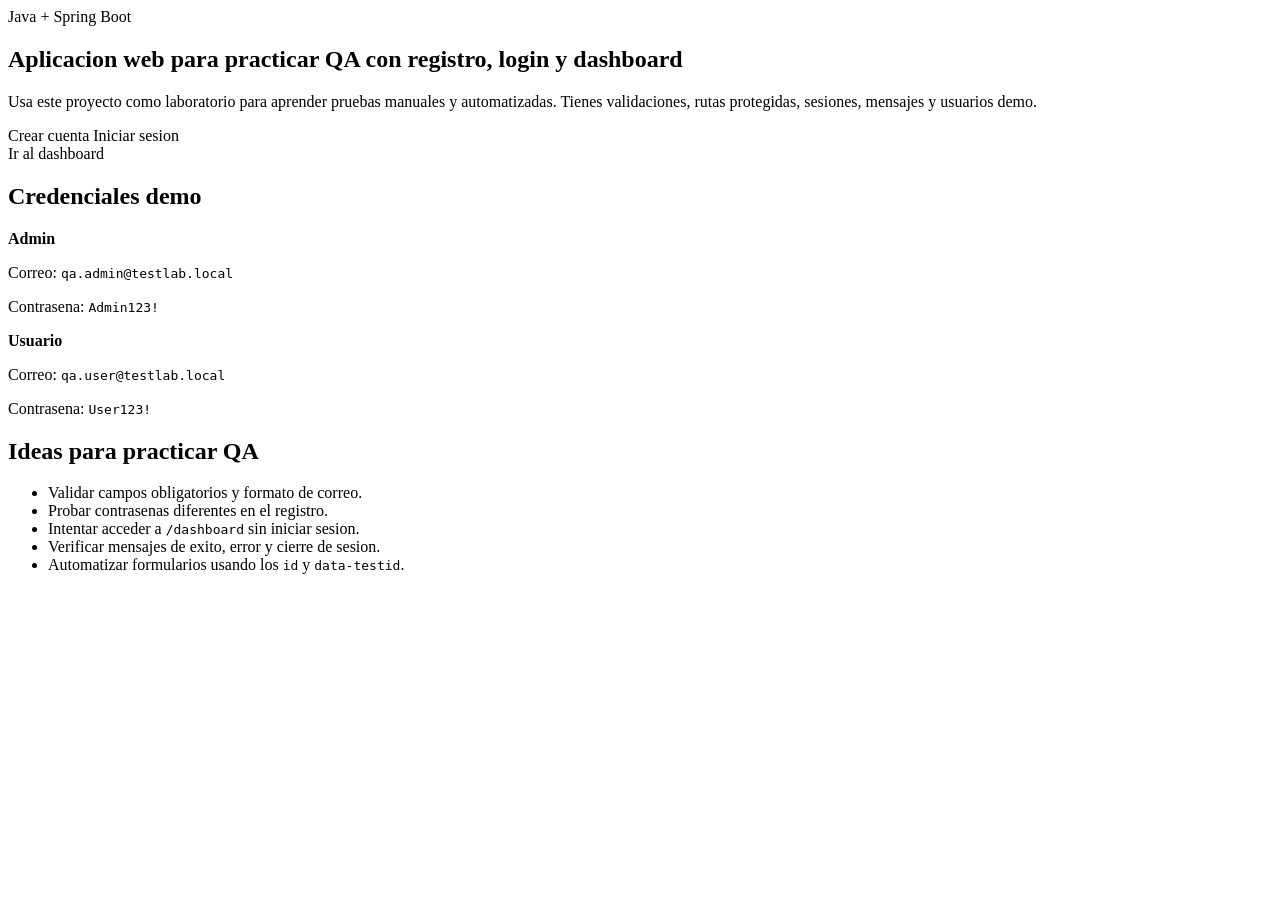
<file: src/main/resources/templates/index.html>
<!DOCTYPE html>
<html lang="es" xmlns:th="http://www.thymeleaf.org" xmlns:sec="https://www.thymeleaf.org/extras/spring-security">
<head>
	<meta charset="UTF-8">
	<meta name="viewport" content="width=device-width, initial-scale=1.0">
	<title>QA Practice Lab</title>
	<link rel="stylesheet" th:href="@{/css/app.css}">
</head>
<body class="page-shell">
<main class="layout">
	<section class="hero panel">
		<div class="eyebrow">Java + Spring Boot</div>
		<h1>Aplicacion web para practicar QA con registro, login y dashboard</h1>
		<p class="hero-copy">
			Usa este proyecto como laboratorio para aprender pruebas manuales y automatizadas.
			Tienes validaciones, rutas protegidas, sesiones, mensajes y usuarios demo.
		</p>
		<div class="hero-actions" sec:authorize="!isAuthenticated()">
			<a class="btn btn-primary" id="go-register" data-testid="go-register" th:href="@{/register}">Crear cuenta</a>
			<a class="btn btn-secondary" id="go-login" data-testid="go-login" th:href="@{/login}">Iniciar sesion</a>
		</div>
		<div class="hero-actions" sec:authorize="isAuthenticated()">
			<a class="btn btn-primary" id="go-dashboard" data-testid="go-dashboard" th:href="@{/dashboard}">Ir al dashboard</a>
		</div>
	</section>

	<section class="grid two-columns">
		<article class="panel">
			<h2>Credenciales demo</h2>
			<div class="credential-card" data-testid="demo-admin">
				<strong>Admin</strong>
				<p>Correo: <code>qa.admin@testlab.local</code></p>
				<p>Contrasena: <code>Admin123!</code></p>
			</div>
			<div class="credential-card" data-testid="demo-user">
				<strong>Usuario</strong>
				<p>Correo: <code>qa.user@testlab.local</code></p>
				<p>Contrasena: <code>User123!</code></p>
			</div>
		</article>

		<article class="panel">
			<h2>Ideas para practicar QA</h2>
			<ul class="checklist">
				<li>Validar campos obligatorios y formato de correo.</li>
				<li>Probar contrasenas diferentes en el registro.</li>
				<li>Intentar acceder a <code>/dashboard</code> sin iniciar sesion.</li>
				<li>Verificar mensajes de exito, error y cierre de sesion.</li>
				<li>Automatizar formularios usando los <code>id</code> y <code>data-testid</code>.</li>
			</ul>
		</article>
	</section>
</main>
</body>
</html>
</file>
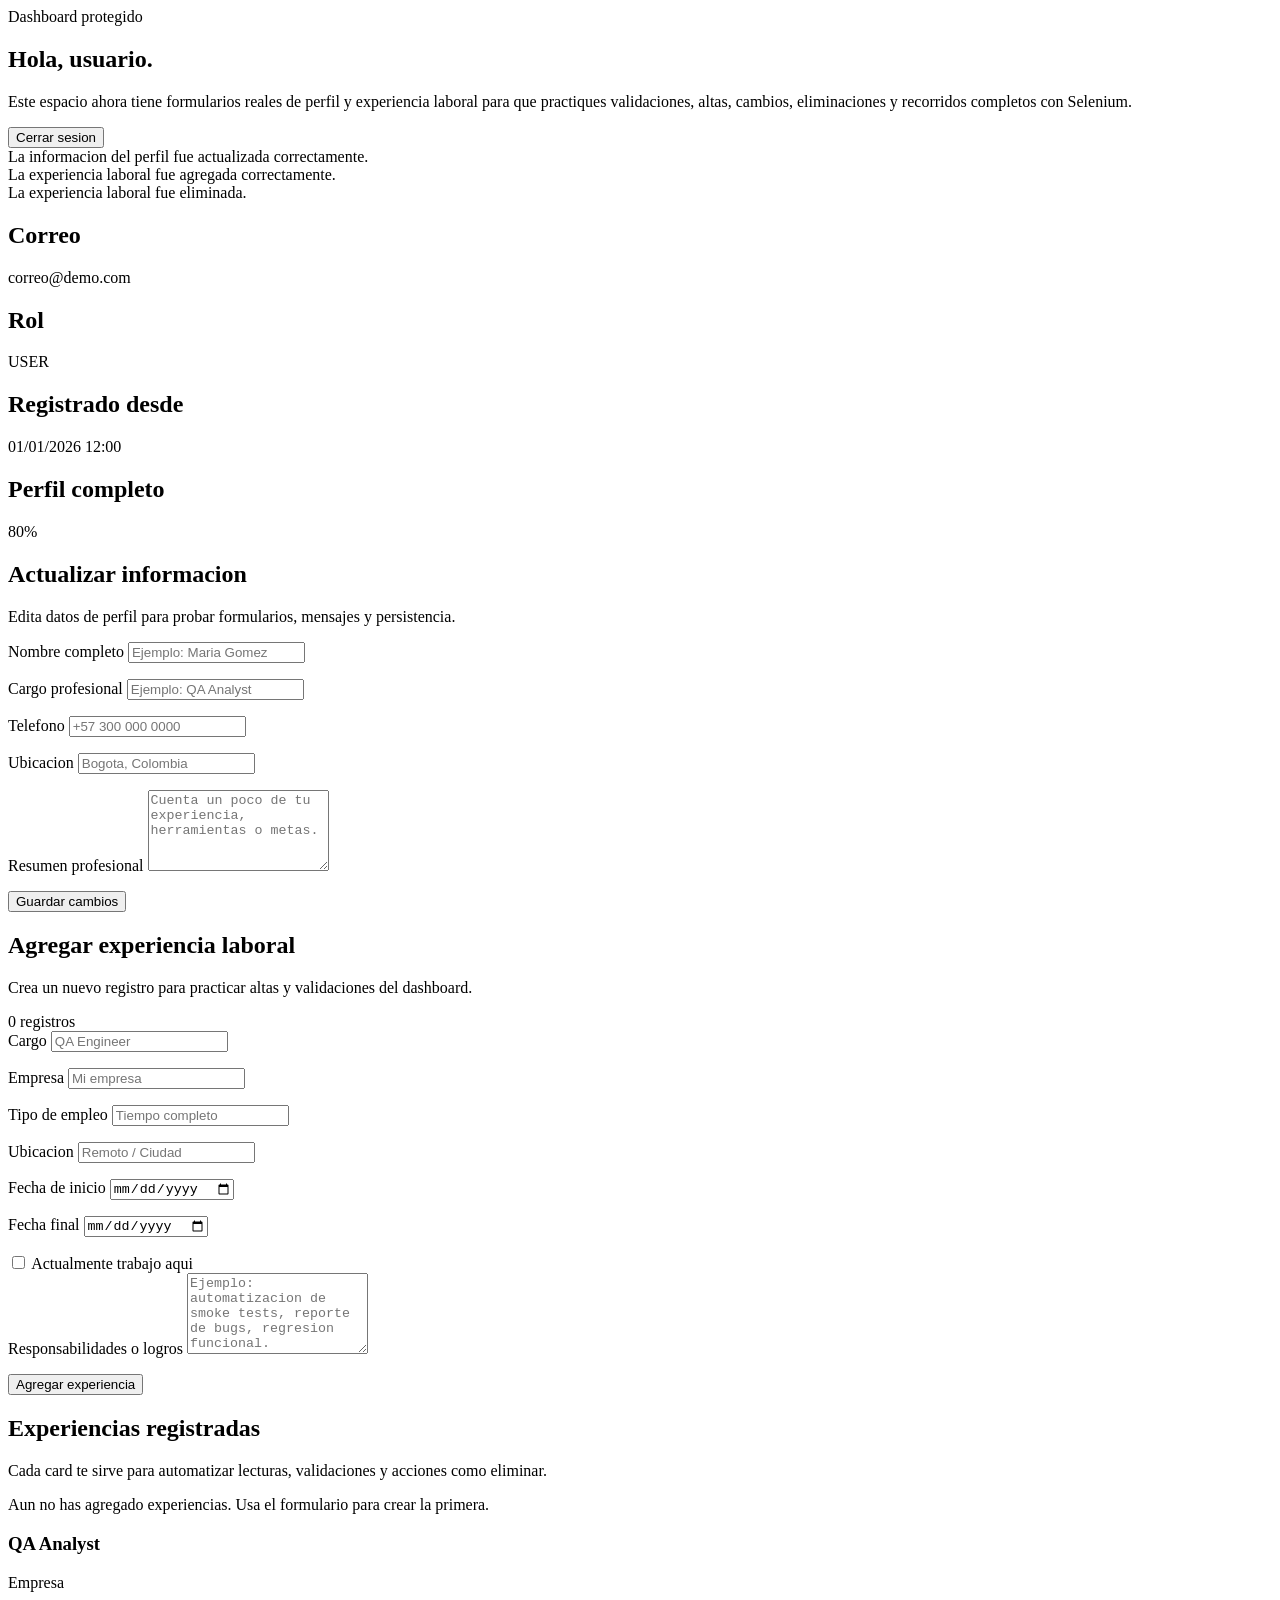
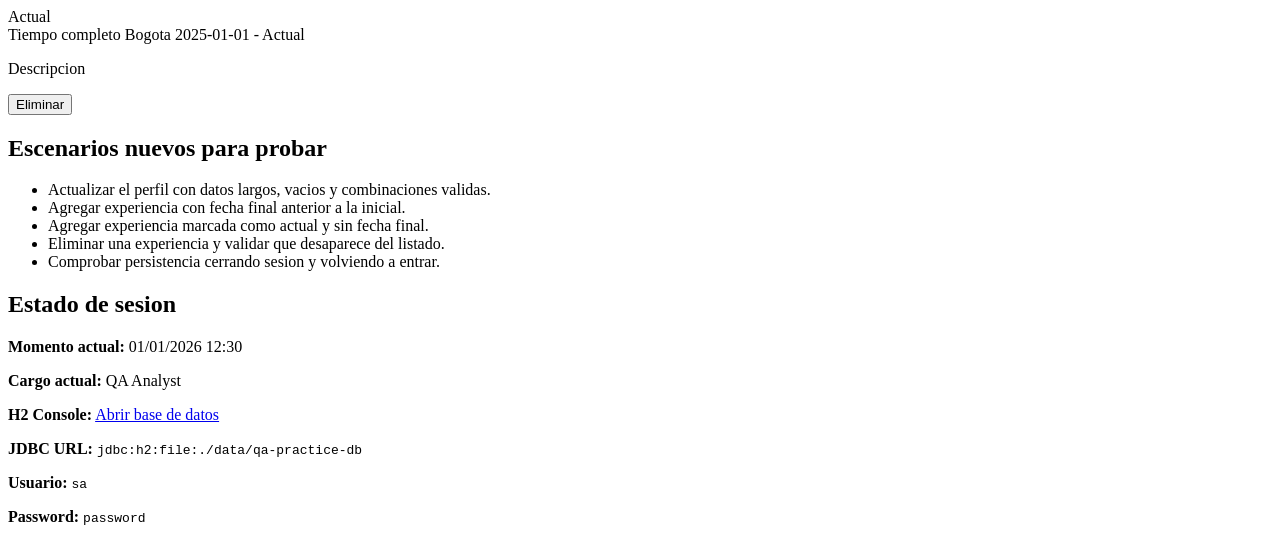
<file: src/main/resources/templates/dashboard.html>
<!DOCTYPE html>
<html lang="es" xmlns:th="http://www.thymeleaf.org">
<head>
	<meta charset="UTF-8">
	<meta name="viewport" content="width=device-width, initial-scale=1.0">
	<title>Dashboard</title>
	<link rel="stylesheet" th:href="@{/css/app.css}">
</head>
<body class="page-shell">
<main class="layout">
	<section class="panel dashboard-hero">
		<div>
			<div class="eyebrow">Dashboard protegido</div>
			<h1 id="dashboard-welcome" data-testid="dashboard-welcome" th:text="'Hola, ' + ${user.fullName} + '.'">Hola, usuario.</h1>
			<p class="hero-copy">
				Este espacio ahora tiene formularios reales de perfil y experiencia laboral para que practiques validaciones,
				altas, cambios, eliminaciones y recorridos completos con Selenium.
			</p>
		</div>

		<form th:action="@{/logout}" method="post">
			<button class="btn btn-secondary" id="logout-button" data-testid="logout-button" type="submit">Cerrar sesion</button>
		</form>
	</section>

	<section class="alert-stack">
		<div class="alert alert-success" id="profile-updated-alert" data-testid="profile-updated-alert" th:if="${param.profileUpdated}">
			La informacion del perfil fue actualizada correctamente.
		</div>
		<div class="alert alert-success" id="experience-added-alert" data-testid="experience-added-alert" th:if="${param.experienceAdded}">
			La experiencia laboral fue agregada correctamente.
		</div>
		<div class="alert alert-info" id="experience-deleted-alert" data-testid="experience-deleted-alert" th:if="${param.experienceDeleted}">
			La experiencia laboral fue eliminada.
		</div>
	</section>

	<section class="grid four-columns">
		<article class="panel stat-card" data-testid="dashboard-email">
			<h2>Correo</h2>
			<p th:text="${user.email}">correo@demo.com</p>
		</article>
		<article class="panel stat-card" data-testid="dashboard-role">
			<h2>Rol</h2>
			<p th:text="${user.role}">USER</p>
		</article>
		<article class="panel stat-card" data-testid="dashboard-created-at">
			<h2>Registrado desde</h2>
			<p th:text="${memberSince}">01/01/2026 12:00</p>
		</article>
		<article class="panel stat-card" data-testid="dashboard-profile-completion">
			<h2>Perfil completo</h2>
			<p th:text="${profileCompletion} + '%'">80%</p>
		</article>
	</section>

	<section class="grid two-columns">
		<article class="panel">
			<div class="section-header">
				<div>
					<h2>Actualizar informacion</h2>
					<p class="muted">Edita datos de perfil para probar formularios, mensajes y persistencia.</p>
				</div>
			</div>

			<form id="profile-form" data-testid="profile-form" class="stack-form" th:action="@{/dashboard/profile}" th:object="${profileForm}" method="post" novalidate>
				<div class="form-grid two-fields">
					<div class="field">
						<label for="profileFullName">Nombre completo</label>
						<input id="profileFullName" data-testid="profile-full-name" type="text" th:field="*{fullName}" placeholder="Ejemplo: Maria Gomez">
						<p class="field-error" th:if="${#fields.hasErrors('fullName')}" th:errors="*{fullName}"></p>
					</div>

					<div class="field">
						<label for="professionalTitle">Cargo profesional</label>
						<input id="professionalTitle" data-testid="profile-title" type="text" th:field="*{professionalTitle}" placeholder="Ejemplo: QA Analyst">
						<p class="field-error" th:if="${#fields.hasErrors('professionalTitle')}" th:errors="*{professionalTitle}"></p>
					</div>
				</div>

				<div class="form-grid two-fields">
					<div class="field">
						<label for="phoneNumber">Telefono</label>
						<input id="phoneNumber" data-testid="profile-phone" type="text" th:field="*{phoneNumber}" placeholder="+57 300 000 0000">
						<p class="field-error" th:if="${#fields.hasErrors('phoneNumber')}" th:errors="*{phoneNumber}"></p>
					</div>

					<div class="field">
						<label for="profileLocation">Ubicacion</label>
						<input id="profileLocation" data-testid="profile-location" type="text" th:field="*{location}" placeholder="Bogota, Colombia">
						<p class="field-error" th:if="${#fields.hasErrors('location')}" th:errors="*{location}"></p>
					</div>
				</div>

				<div class="field">
					<label for="bio">Resumen profesional</label>
					<textarea id="bio" data-testid="profile-bio" th:field="*{bio}" rows="5" placeholder="Cuenta un poco de tu experiencia, herramientas o metas."></textarea>
					<p class="field-error" th:if="${#fields.hasErrors('bio')}" th:errors="*{bio}"></p>
				</div>

				<button class="btn btn-primary" id="profile-submit" data-testid="profile-submit" type="submit">Guardar cambios</button>
			</form>
		</article>

		<article class="panel">
			<div class="section-header">
				<div>
					<h2>Agregar experiencia laboral</h2>
					<p class="muted">Crea un nuevo registro para practicar altas y validaciones del dashboard.</p>
				</div>
				<span class="pill" data-testid="dashboard-experiences-count" th:text="${experiencesCount} + ' registros'">0 registros</span>
			</div>

			<form id="experience-form" data-testid="experience-form" class="stack-form" th:action="@{/dashboard/experiences}" th:object="${experienceForm}" method="post" novalidate>
				<div class="form-grid two-fields">
					<div class="field">
						<label for="jobTitle">Cargo</label>
						<input id="jobTitle" data-testid="experience-job-title" type="text" th:field="*{jobTitle}" placeholder="QA Engineer">
						<p class="field-error" th:if="${#fields.hasErrors('jobTitle')}" th:errors="*{jobTitle}"></p>
					</div>

					<div class="field">
						<label for="company">Empresa</label>
						<input id="company" data-testid="experience-company" type="text" th:field="*{company}" placeholder="Mi empresa">
						<p class="field-error" th:if="${#fields.hasErrors('company')}" th:errors="*{company}"></p>
					</div>
				</div>

				<div class="form-grid two-fields">
					<div class="field">
						<label for="employmentType">Tipo de empleo</label>
						<input id="employmentType" data-testid="experience-employment-type" type="text" th:field="*{employmentType}" placeholder="Tiempo completo">
						<p class="field-error" th:if="${#fields.hasErrors('employmentType')}" th:errors="*{employmentType}"></p>
					</div>

					<div class="field">
						<label for="experienceLocation">Ubicacion</label>
						<input id="experienceLocation" data-testid="experience-location" type="text" th:field="*{location}" placeholder="Remoto / Ciudad">
						<p class="field-error" th:if="${#fields.hasErrors('location')}" th:errors="*{location}"></p>
					</div>
				</div>

				<div class="form-grid two-fields">
					<div class="field">
						<label for="startDate">Fecha de inicio</label>
						<input id="startDate" data-testid="experience-start-date" type="date" th:field="*{startDate}">
						<p class="field-error" th:if="${#fields.hasErrors('startDate')}" th:errors="*{startDate}"></p>
					</div>

					<div class="field">
						<label for="endDate">Fecha final</label>
						<input id="endDate" data-testid="experience-end-date" type="date" th:field="*{endDate}">
						<p class="field-error" th:if="${#fields.hasErrors('endDate')}" th:errors="*{endDate}"></p>
						<p class="field-error" th:if="${#fields.hasErrors('dateRangeValid')}" th:errors="*{dateRangeValid}"></p>
					</div>
				</div>

				<label class="checkbox-field" for="currentPosition">
					<input id="currentPosition" data-testid="experience-current-position" type="checkbox" th:field="*{currentPosition}">
					<span>Actualmente trabajo aqui</span>
				</label>

				<div class="field">
					<label for="description">Responsabilidades o logros</label>
					<textarea id="description" data-testid="experience-description" th:field="*{description}" rows="5" placeholder="Ejemplo: automatizacion de smoke tests, reporte de bugs, regresion funcional."></textarea>
					<p class="field-error" th:if="${#fields.hasErrors('description')}" th:errors="*{description}"></p>
				</div>

				<button class="btn btn-primary" id="experience-submit" data-testid="experience-submit" type="submit">Agregar experiencia</button>
			</form>
		</article>
	</section>

	<section class="panel">
		<div class="section-header">
			<div>
				<h2>Experiencias registradas</h2>
				<p class="muted">Cada card te sirve para automatizar lecturas, validaciones y acciones como eliminar.</p>
			</div>
		</div>

		<div class="empty-state" data-testid="empty-experiences" th:if="${#lists.isEmpty(experiences)}">
			Aun no has agregado experiencias. Usa el formulario para crear la primera.
		</div>

		<div class="experience-list" th:unless="${#lists.isEmpty(experiences)}">
			<article class="experience-card" th:each="experience : ${experiences}" th:attr="data-testid=${'experience-card-' + experience.id}">
				<div class="experience-header">
					<div>
						<h3 th:text="${experience.jobTitle}">QA Analyst</h3>
						<p class="experience-company" th:text="${experience.company}">Empresa</p>
					</div>
					<span class="pill" th:if="${experience.currentPosition}" th:text="'Actual'">Actual</span>
				</div>

				<div class="experience-meta">
					<span th:text="${experience.employmentType != null ? experience.employmentType : 'Tipo no especificado'}">Tiempo completo</span>
					<span th:text="${experience.location != null ? experience.location : 'Ubicacion no especificada'}">Bogota</span>
					<span th:text="${experience.startDate + ' - ' + (experience.endDate != null ? experience.endDate : 'Actual')}">2025-01-01 - Actual</span>
				</div>

				<p class="experience-description" th:text="${experience.description != null ? experience.description : 'Sin descripcion adicional.'}">
					Descripcion
				</p>

				<form th:action="@{/dashboard/experiences/{experienceId}/delete(experienceId=${experience.id})}" method="post">
					<button class="btn btn-secondary btn-small" type="submit" th:attr="data-testid=${'experience-delete-' + experience.id}">
						Eliminar
					</button>
				</form>
			</article>
		</div>
	</section>

	<section class="grid two-columns">
		<article class="panel">
			<h2>Escenarios nuevos para probar</h2>
			<ul class="checklist">
				<li>Actualizar el perfil con datos largos, vacios y combinaciones validas.</li>
				<li>Agregar experiencia con fecha final anterior a la inicial.</li>
				<li>Agregar experiencia marcada como actual y sin fecha final.</li>
				<li>Eliminar una experiencia y validar que desaparece del listado.</li>
				<li>Comprobar persistencia cerrando sesion y volviendo a entrar.</li>
			</ul>
		</article>

		<article class="panel">
			<h2>Estado de sesion</h2>
			<p><strong>Momento actual:</strong> <span th:text="${currentMoment}">01/01/2026 12:30</span></p>
			<p><strong>Cargo actual:</strong> <span th:text="${user.professionalTitle != null ? user.professionalTitle : 'Sin definir'}">QA Analyst</span></p>
			<p><strong>H2 Console:</strong> <a href="/h2-console" target="_blank" rel="noreferrer">Abrir base de datos</a></p>
			<p><strong>JDBC URL:</strong> <code>jdbc:h2:file:./data/qa-practice-db</code></p>
			<p><strong>Usuario:</strong> <code>sa</code></p>
			<p><strong>Password:</strong> <code>password</code></p>
		</article>
	</section>
</main>
</body>
</html>
</file>
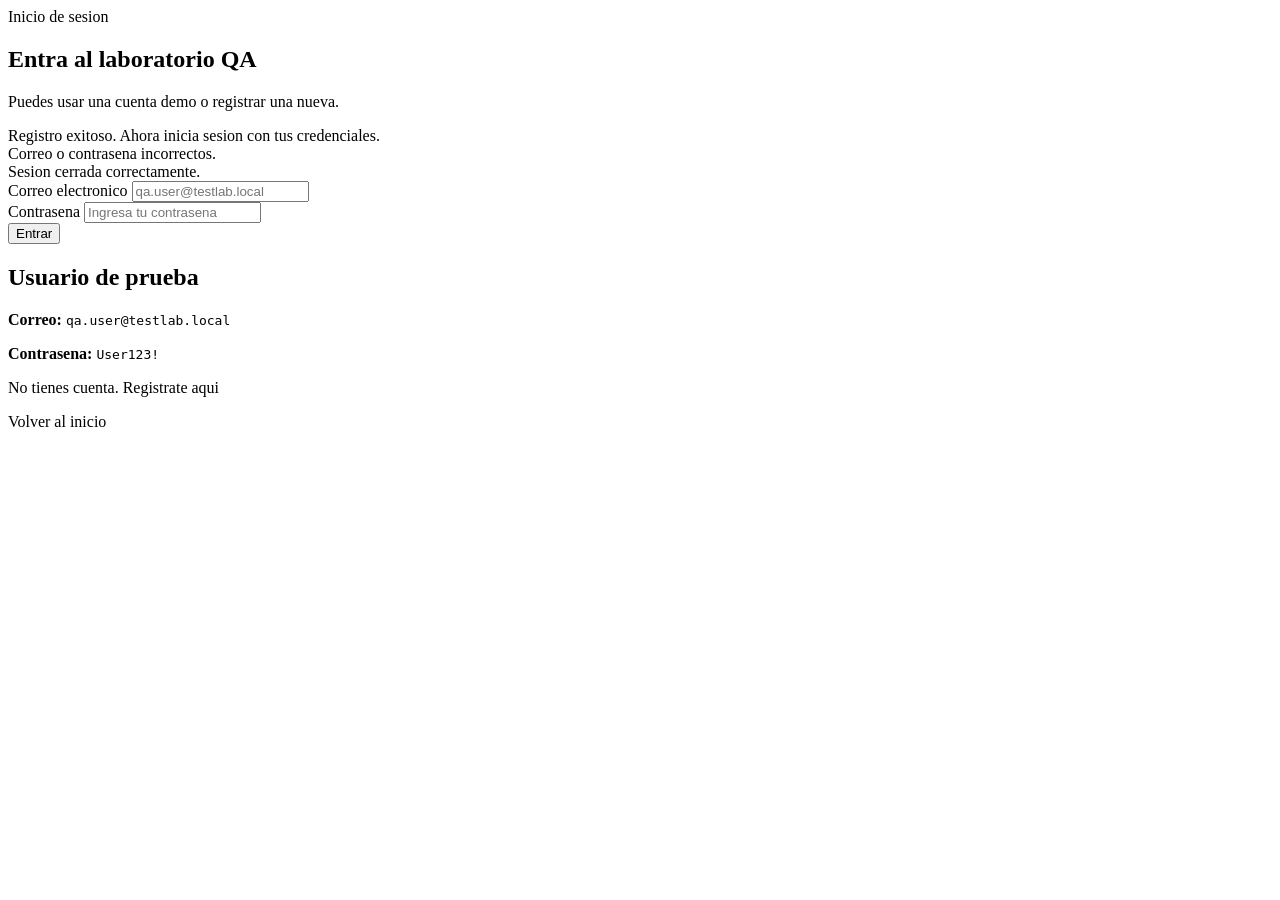
<file: src/main/resources/templates/login.html>
<!DOCTYPE html>
<html lang="es" xmlns:th="http://www.thymeleaf.org">
<head>
	<meta charset="UTF-8">
	<meta name="viewport" content="width=device-width, initial-scale=1.0">
	<title>Login</title>
	<link rel="stylesheet" th:href="@{/css/app.css}">
</head>
<body class="page-shell">
<main class="layout">
	<section class="form-panel panel">
		<div class="eyebrow">Inicio de sesion</div>
		<h1>Entra al laboratorio QA</h1>
		<p class="muted">Puedes usar una cuenta demo o registrar una nueva.</p>

		<div class="alert alert-success" id="registered-alert" data-testid="registered-alert" th:if="${param.registered}">
			Registro exitoso. Ahora inicia sesion con tus credenciales.
		</div>
		<div class="alert alert-error" id="login-error-alert" data-testid="login-error-alert" th:if="${param.error}">
			Correo o contrasena incorrectos.
		</div>
		<div class="alert alert-info" id="logout-alert" data-testid="logout-alert" th:if="${param.logout}">
			Sesion cerrada correctamente.
		</div>

		<form id="login-form" data-testid="login-form" class="stack-form" th:action="@{/login}" method="post">
			<div class="field">
				<label for="email">Correo electronico</label>
				<input id="email" data-testid="login-email" name="email" type="email" placeholder="qa.user@testlab.local" required>
			</div>

			<div class="field">
				<label for="password">Contrasena</label>
				<input id="password" data-testid="login-password" name="password" type="password" placeholder="Ingresa tu contrasena" required>
			</div>

			<button class="btn btn-primary" id="login-submit" data-testid="login-submit" type="submit">Entrar</button>
		</form>

		<div class="panel soft-panel compact-panel">
			<h2>Usuario de prueba</h2>
			<p><strong>Correo:</strong> <code>qa.user@testlab.local</code></p>
			<p><strong>Contrasena:</strong> <code>User123!</code></p>
		</div>

		<p class="switch-link">No tienes cuenta. <a th:href="@{/register}">Registrate aqui</a></p>
		<p class="switch-link"><a th:href="@{/}">Volver al inicio</a></p>
	</section>
</main>
</body>
</html>
</file>
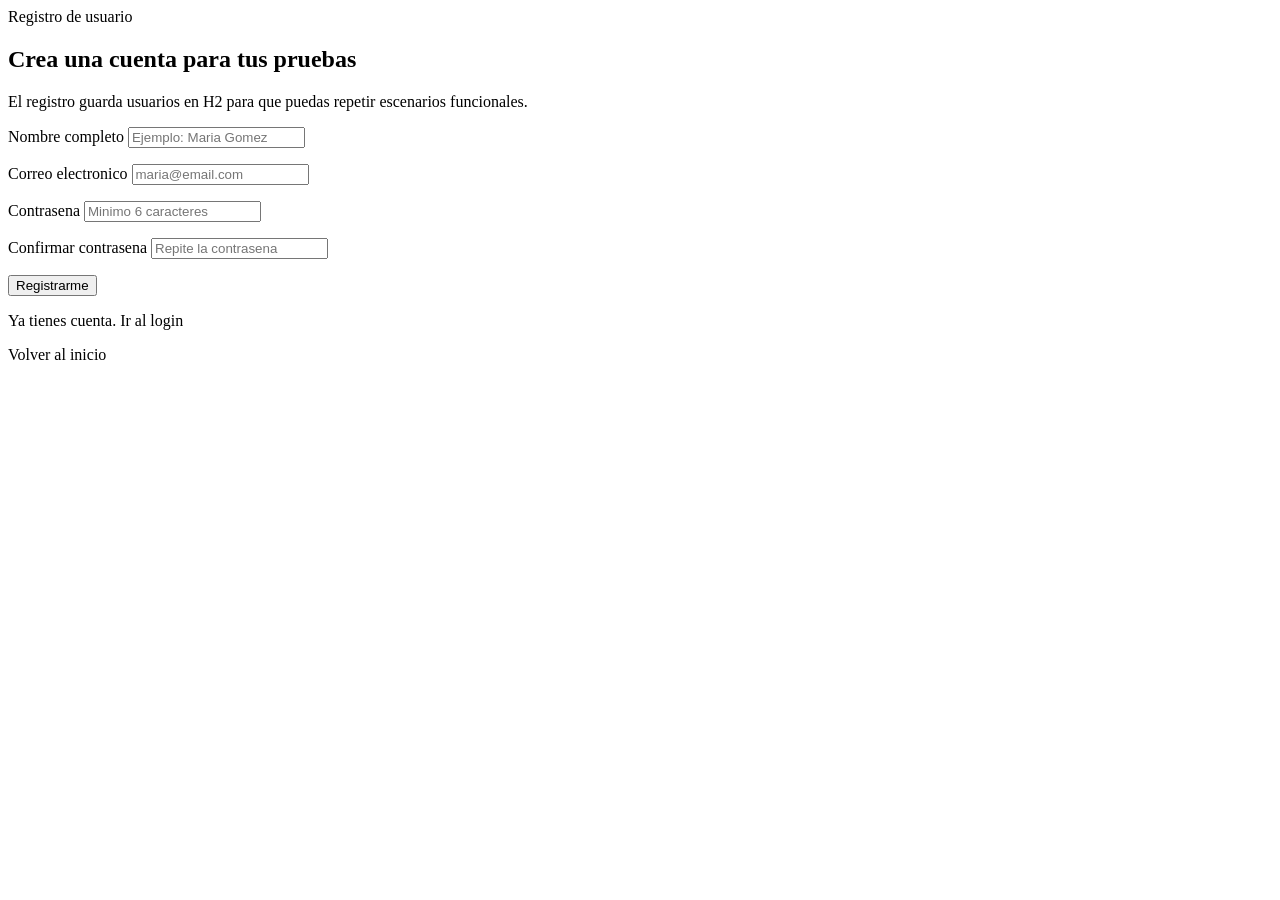
<file: src/main/resources/templates/register.html>
<!DOCTYPE html>
<html lang="es" xmlns:th="http://www.thymeleaf.org">
<head>
	<meta charset="UTF-8">
	<meta name="viewport" content="width=device-width, initial-scale=1.0">
	<title>Registro</title>
	<link rel="stylesheet" th:href="@{/css/app.css}">
</head>
<body class="page-shell">
<main class="layout">
	<section class="form-panel panel">
		<div class="eyebrow">Registro de usuario</div>
		<h1>Crea una cuenta para tus pruebas</h1>
		<p class="muted">El registro guarda usuarios en H2 para que puedas repetir escenarios funcionales.</p>

		<form id="register-form" data-testid="register-form" class="stack-form" th:action="@{/register}" th:object="${registrationForm}" method="post" novalidate>
			<div class="field">
				<label for="fullName">Nombre completo</label>
				<input id="fullName" data-testid="register-full-name" type="text" th:field="*{fullName}" placeholder="Ejemplo: Maria Gomez">
				<p class="field-error" th:if="${#fields.hasErrors('fullName')}" th:errors="*{fullName}"></p>
			</div>

			<div class="field">
				<label for="email">Correo electronico</label>
				<input id="email" data-testid="register-email" type="email" th:field="*{email}" placeholder="maria@email.com">
				<p class="field-error" th:if="${#fields.hasErrors('email')}" th:errors="*{email}"></p>
			</div>

			<div class="field">
				<label for="password">Contrasena</label>
				<input id="password" data-testid="register-password" type="password" th:field="*{password}" placeholder="Minimo 6 caracteres">
				<p class="field-error" th:if="${#fields.hasErrors('password')}" th:errors="*{password}"></p>
			</div>

			<div class="field">
				<label for="confirmPassword">Confirmar contrasena</label>
				<input id="confirmPassword" data-testid="register-confirm-password" type="password" th:field="*{confirmPassword}" placeholder="Repite la contrasena">
				<p class="field-error" th:if="${#fields.hasErrors('confirmPassword')}" th:errors="*{confirmPassword}"></p>
				<p class="field-error" th:if="${#fields.hasErrors('passwordConfirmationValid')}" th:errors="*{passwordConfirmationValid}"></p>
			</div>

			<button class="btn btn-primary" id="register-submit" data-testid="register-submit" type="submit">Registrarme</button>
		</form>

		<p class="switch-link">Ya tienes cuenta. <a th:href="@{/login}">Ir al login</a></p>
		<p class="switch-link"><a th:href="@{/}">Volver al inicio</a></p>
	</section>
</main>
</body>
</html>
</file>
